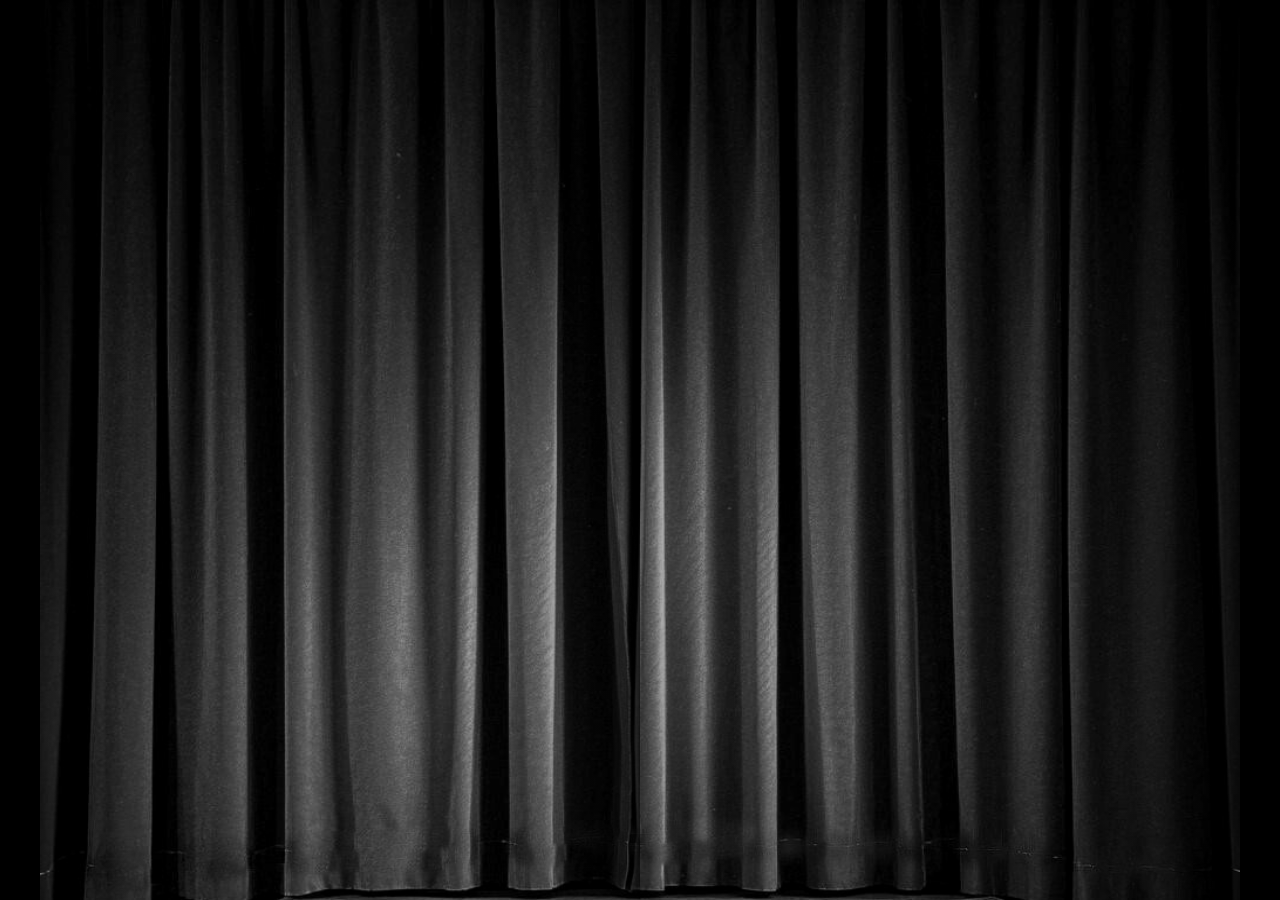
<file: index.html>
<!doctype html>
<html lang="nb">
<head>
<meta charset="UTF-8">
<meta name="viewport" content="width=device-width,initial-scale=1">
<title>Larsen — Scene</title>
<link rel="stylesheet" href="styles/scene.css?v=curtain-2">
</head>
<body>
<main class="stage" id="stage">
  <div class="scene-frame" id="sceneFrame">
    <canvas id="view" width="1920" height="1080" aria-label="Svart-hvitt teaterscene med animasjon"></canvas>
    <div class="score-display" id="fartScore" aria-label="Poeng, kvinne og mann" aria-live="polite">0-0</div>
    <div class="start-overlay" id="startOverlay">
      <button class="start-button" id="sceneStart" type="button" disabled>Promp ivei</button>
    </div>
<div class="frequency-ui" id="frequencyControl" aria-label="Prompeintervall">
  <div class="frequency-label"><label for="autoFartFreq">PROMPEINTERVALL</label><output for="autoFartFreq" id="autoFartFreqValue">10 s</output></div>
  <input id="autoFartFreq" type="range" min="1" max="600" step="1" value="10" aria-label="Prompeintervall fra 1 til 600 sekunder">
</div>
    <div class="theatre-curtain" id="theatreCurtain" aria-hidden="true"><div class="curtain-half curtain-left"></div><div class="curtain-half curtain-right"></div></div>
  </div>
  <section id="developerPanel" hidden aria-label="Skjulte testfunksjoner">

<h1>Larsen — offline head switch</h1>
<p>Both approved photographs, both original audio clips, and the mouth animation are embedded in this HTML file. <strong>Look at woman</strong> swaps only a 375 × 375 pixel square around the man's head; everything outside stays unchanged.</p>
<div id="loadStatus" role="status" style="font-size:13px;color:#cbd4e2;margin:8px 0">Loading embedded photographs…</div>

<div class="controls"><button id="front" class="active" type="button">Look forward</button><button id="woman" type="button">Look at woman</button></div>
<div class="controls">
<button data-clip="0" type="button">▶ Mokkakjerring (3.70s)</button><button data-clip="1" type="button">▶ Rundp (5.36s)</button>
<button id="pause" type="button">Pause / Resume</button><button id="stop" type="button">Stop</button><span id="time" class="time">0:00.00</span>
</div>
<div class="settings" style="grid-template-columns:repeat(auto-fit,minmax(320px,1fr));align-items:start">
<div style="border:1px solid #2a3145;border-radius:12px;padding:12px 14px;background:#121827">
<div class="readout"><strong>Look forward</strong> — own mouth settings</div>
<label>Mouth horizontal position <output id="fxv"></output><input id="fx" type="range" min="865" max="990" value="953"></label>
<label>Mouth vertical position <output id="fyv"></output><input id="fy" type="range" min="335" max="420" value="343"></label>
<label>Mouth width <output id="fwv"></output><input id="fw" type="range" min="8" max="38" value="15"></label>
<label>Movement strength <output id="fsv"></output><input id="fstrength" type="range" min="0" max="200" value="65"></label>
<label>Speech delay (ms) <output id="fdv"></output><input id="fdelay" type="range" min="-250" max="250" value="101"></label>
</div>
<div style="border:1px solid #2a3145;border-radius:12px;padding:12px 14px;background:#121827">
<div class="readout"><strong>Look at woman</strong> — own mouth settings</div>
<label>Mouth horizontal position <output id="wxv"></output><input id="wx" type="range" min="850" max="990" value="896"></label>
<label>Mouth vertical position <output id="wyv"></output><input id="wy" type="range" min="315" max="420" value="345"></label>
<label>Mouth width <output id="wwv"></output><input id="ww" type="range" min="8" max="38" value="11"></label>
<label>Movement strength <output id="wsv"></output><input id="wstrength" type="range" min="0" max="200" value="80"></label>
<label>Speech delay (ms) <output id="wdv"></output><input id="wdelay" type="range" min="-250" max="250" value="101"></label>
</div>
<div style="display:flex;align-items:center;padding:8px 4px"><label><input type="checkbox" id="marker"> Show mouth alignment marker</label></div>
</div>
<div class="controls"><button id="fartWomanBtn" type="button">💨 Woman fart now</button><button id="fartManBtn" type="button">💨 Right man fart now</button><button id="autoFartStart" type="button">Start random farting</button><button id="autoFartStop" type="button">Stop random farting</button><button id="fartStopBtn" type="button">Stop fart clouds</button><span id="autoFartState" class="time">Random farting: off</span></div>
<div class="settings" style="grid-template-columns:repeat(auto-fit,minmax(320px,1fr));align-items:start">
<div style="border:1px solid #2a3145;border-radius:12px;padding:12px 14px;background:#121827">
<div class="readout"><strong>Woman</strong> — fart cloud</div>
<label>Cloud size <output id="fwSizeValue"></output><input id="fwSize" type="range" min="60" max="220" step="1" value="135"></label>
<label>Cloud intensity <output id="fwRateValue"></output><input id="fwRate" type="range" min="50" max="220" step="1" value="123"></label>
</div>
<div style="border:1px solid #2a3145;border-radius:12px;padding:12px 14px;background:#121827">
<div class="readout"><strong>Right man</strong> — fart cloud</div>
<label>Cloud size <output id="rmSizeValue"></output><input id="rmSize" type="range" min="60" max="220" step="1" value="108"></label>
<label>Cloud intensity <output id="rmRateValue"></output><input id="rmRate" type="range" min="50" max="220" step="1" value="110"></label>
</div>
<div style="border:1px solid #2a3145;border-radius:12px;padding:12px 14px;background:#121827">
<div class="readout"><strong>Automatic random farting</strong></div>

<div class="readout" id="autoFartHint">The cloud duration is controlled automatically by the randomly chosen fart sound.</div>
<div style="display:flex;align-items:center;padding:10px 0 0"><label><input type="checkbox" id="fartMarker"> Show fart source markers</label></div>
</div>
</div>
<details>
<summary>Fart cloud positions — adjust if needed</summary>
<div class="settings">
<label>Woman source X <output id="fwxValue"></output><input id="fwx" type="range" min="250" max="720" step="1" value="388"></label>
<label>Woman source Y <output id="fwyValue"></output><input id="fwy" type="range" min="350" max="950" step="1" value="646"></label>
<label>Right man source X <output id="rmxValue"></output><input id="rmx" type="range" min="1000" max="1750" step="1" value="1456"></label>
<label>Right man source Y <output id="rmyValue"></output><input id="rmy" type="range" min="450" max="980" step="1" value="775"></label>
</div>
<div class="readout">These fart source positions use canvas coordinates (1920 × 1080), like the mouth alignment marker. Use the source-marker checkbox to fine-tune the starting point.</div>
</details>
<p class="note">The original photographs are embedded byte-for-byte as PNG data inside this HTML file, with a black letterbox around them. The woman, doorway, kneeling actor, table and floor are always drawn from the same fixed photo. Both recordings are embedded. Speech playback keeps the currently selected pose except when a fart event automatically turns Larsen toward the person who farted. The mouth animation and the yellow alignment marker work in both poses, with independent slider settings. All uploaded fart sounds are embedded, and the fart-cloud duration follows the duration of the randomly selected fart sound. The clouds are rendered in grayscale so they match the black-and-white scene. The photographs and the scene background remain unchanged; only overlay animation and extra fart audio are added. Both speech delays default to 101 ms.</p>
<details>
<summary>Head-switch square — adjust if needed</summary>
<div class="settings">
<label>Square left <output id="sxValue"></output><input id="sx" type="range" min="350" max="620" step="1" value="490"></label>
<label>Square top <output id="syValue"></output><input id="sy" type="range" min="40" max="245" step="1" value="137"></label>
<label>Square side length <output id="ssValue"></output><input id="ss" type="range" min="260" max="460" step="1" value="375"></label>
<label><input id="showSquare" type="checkbox"> Show square boundary</label>
</div>
<div class="readout">Square positions are coordinates in the original 1448 × 1086 PNGs. No pixels are changed; only the region selected for display changes.</div>
</details>
<p class="note">The original photographs are embedded byte-for-byte as PNG data inside this HTML file, with a black letterbox around them. The woman, doorway, kneeling actor, table and floor are always drawn from the same fixed photo. Both recordings are embedded. Speech playback keeps the currently selected pose. Mouth animation and the yellow alignment marker work in both poses, with independent slider settings. This version also includes exaggerated but reasonably realistic comic fart-cloud animation for the woman and the kneeling man on the right, with separate duration, size and intensity controls. The photographs and the scene background remain unchanged; only overlay animation is added. Both speech delays default to 101 ms.</p>

  </section>
<audio id="voice" preload="auto"></audio>
<audio id="fartAudio" preload="auto"></audio>
</main>
<script src="scripts/media.js"></script>
<script src="scripts/scene.js"></script>
</body></html>
</file>
<file: styles/scene.css>
*{box-sizing:border-box}
html,body{width:100%;height:100%;margin:0;background:#000;color:#ececef}
body{overflow:hidden;font:15px system-ui,Arial,sans-serif}
.stage{width:100vw;height:100vh;height:100dvh;background:#000;display:flex;align-items:center;justify-content:center;overflow:hidden;position:relative}
.scene-frame{width:min(100vw,133.333333vh);width:min(100vw,133.333333dvh);aspect-ratio:4/3;max-height:100vh;max-height:100dvh;position:relative;overflow:hidden;background:#000;flex:none}
.scene-frame canvas{position:absolute;display:block;left:-16.666667%;top:0;width:133.333333%;height:100%;max-width:none}
.frequency-ui{position:absolute;z-index:2;left:50%;bottom:clamp(9px,2.2%,25px);transform:translateX(-50%);
  width:min(490px,72%);padding:clamp(8px,1.15vw,18px) clamp(11px,1.4vw,24px);
  background:rgba(0,0,0,.68);border:1px solid rgba(235,235,235,.25);border-radius:3px;
  color:#ededed;box-shadow:0 2px 14px rgba(0,0,0,.25);font:clamp(10px,1.06vw,18px)/1.3 system-ui,Arial,sans-serif}
.frequency-label{display:flex;align-items:center;justify-content:space-between;gap:8px;margin-bottom:clamp(5px,.65vw,12px);white-space:nowrap}
.frequency-label label{font:500 inherit;letter-spacing:.11em;color:#ededed}
.frequency-label output{font-size:1.1em;font-variant-numeric:tabular-nums;color:#fff;letter-spacing:.02em}
.frequency-ui input[type=range]{-webkit-appearance:none;appearance:none;display:block;width:100%;height:clamp(20px,1.8vw,27px);margin:0;padding:0;border:0;border-radius:0;outline:0;cursor:pointer;background:transparent;touch-action:pan-x}
.frequency-ui input[type=range]::-webkit-slider-runnable-track{height:clamp(3px,.27vw,5px);border-radius:0;background:linear-gradient(90deg,#efefef 0%,#efefef var(--progress,1.5%),#555 var(--progress,1.5%),#555 100%)}
.frequency-ui input[type=range]::-moz-range-track{height:4px;background:#555}
.frequency-ui input[type=range]::-moz-range-progress{height:4px;background:#efefef}
.frequency-ui input[type=range]::-webkit-slider-thumb{-webkit-appearance:none;appearance:none;width:clamp(12px,1.05vw,19px);height:clamp(12px,1.05vw,19px);margin-top:calc((clamp(12px,1.05vw,19px) - clamp(3px,.27vw,5px)) / -2);border-radius:50%;background:#f7f7f7;border:1px solid #aaa;box-shadow:0 0 0 2px rgba(0,0,0,.3)}
.frequency-ui input[type=range]::-moz-range-thumb{width:clamp(12px,1.05vw,19px);height:clamp(12px,1.05vw,19px);border-radius:50%;background:#f7f7f7;border:1px solid #aaa}
.frequency-ui input[type=range]:focus-visible{outline:1px solid #bbb;outline-offset:3px}
#audioHint{font-size:9px;font-weight:400;letter-spacing:.03em;color:#ccc}
/* Score and controls scale up with desktop screens, while remaining discreet on mobile. */
.score-display{position:absolute;z-index:3;top:clamp(9px,2.2%,25px);left:50%;transform:translateX(-50%);pointer-events:none;
  font:500 clamp(10px,1.06vw,18px)/1.3 system-ui,Arial,sans-serif;letter-spacing:.12em;color:#ededed;
  text-shadow:0 1px 3px #000,0 0 8px #000;font-variant-numeric:tabular-nums}
.start-overlay{position:absolute;z-index:5;inset:0;display:flex;align-items:center;justify-content:center;pointer-events:none}
.start-overlay[hidden]{display:none!important}
.start-button{pointer-events:auto;appearance:none;background:rgba(0,0,0,.82);color:#eee;
  border:1px solid rgba(235,235,235,.65);border-radius:3px;
  padding:clamp(12px,1.1vw,21px) clamp(22px,2vw,41px);
  font:500 clamp(12px,1.2vw,22px)/1.3 system-ui,Arial,sans-serif;letter-spacing:.1em;
  box-shadow:0 2px 16px rgba(0,0,0,.45);cursor:pointer;touch-action:manipulation}
.start-button:hover{background:rgba(30,30,30,.91);border-color:#f5f5f5}
.start-button:focus-visible{outline:2px solid white;outline-offset:4px}
.start-button:disabled{cursor:default}
/* The curtain is ABOVE the scene, score and controls and opens on its own. */
.theatre-curtain{position:absolute;z-index:20;inset:0;display:flex;overflow:hidden;background:#050505;pointer-events:auto}
.theatre-curtain[hidden]{display:none!important}
.theatre-curtain.opening{background:transparent;pointer-events:none}
.theatre-curtain .curtain-half{position:relative;flex:0 0 50%;height:100%;background-position:center center;background-repeat:no-repeat;background-size:100% 100%;
  will-change:transform;transition:transform 2.8s cubic-bezier(.55,.02,.47,.99)}
.theatre-curtain .curtain-left{background-image:url(../assets/images/asset-001.jpg);box-shadow:10px 0 27px rgba(0,0,0,.75)}
.theatre-curtain .curtain-right{background-image:url(../assets/images/asset-002.jpg);box-shadow:-10px 0 27px rgba(0,0,0,.75)}
.theatre-curtain .curtain-left::after,.theatre-curtain .curtain-right::after{content:"";position:absolute;inset:0;pointer-events:none;
  background:linear-gradient(90deg,rgba(0,0,0,.2),transparent 18%,transparent 75%,rgba(0,0,0,.32))}
.theatre-curtain.opening .curtain-left{transform:translateX(-105%)}
.theatre-curtain.opening .curtain-right{transform:translateX(105%)}
@media(max-width:600px){.frequency-ui{width:min(290px,74%)}.frequency-label{margin-bottom:5px}}
@media(prefers-reduced-motion:reduce){.theatre-curtain .curtain-half{transition-duration:.25s}}
/* Existing test interface remains available in a hidden developer panel, never in normal viewing mode. */
#developerPanel[hidden]{display:none!important}
#developerPanel{position:fixed;z-index:50;inset:0;overflow:auto;background:#101115;padding:20px;color:#ececef;font:15px system-ui,Arial,sans-serif}
#developerPanel p{color:#abb0bc;line-height:1.5}
#developerPanel h1{font-size:23px;margin:0 0 8px}
#developerPanel .controls{display:flex;gap:10px;flex-wrap:wrap;align-items:center;margin:15px 0}
#developerPanel button{background:#303746;border:1px solid #4c576e;border-radius:8px;color:#fff;padding:11px 16px;cursor:pointer}
#developerPanel button:hover{filter:brightness(1.15)}
#developerPanel button.active{background:#315e53}
#developerPanel .time{font-variant-numeric:tabular-nums;color:#aab}
#developerPanel .settings{display:grid;grid-template-columns:repeat(auto-fit,minmax(180px,1fr));gap:12px;margin:14px 0;background:#1a1c22;border:1px solid #343641;padding:16px;border-radius:10px}
#developerPanel label{display:block;font-size:13px;color:#c8cbd3}
#developerPanel input[type=range]{width:100%}
#developerPanel input[type=checkbox]{accent-color:#598f8c}
#developerPanel .note{font-size:12px;color:#9fa5b1}
#developerPanel details{margin:15px 0;border:1px solid #343641;background:#17191f;border-radius:10px;padding:12px 16px}
#developerPanel summary{cursor:pointer;color:#d7dae3}
#developerPanel .readout{font-size:12px;color:#9fa5b1;margin-top:10px}
</file>
